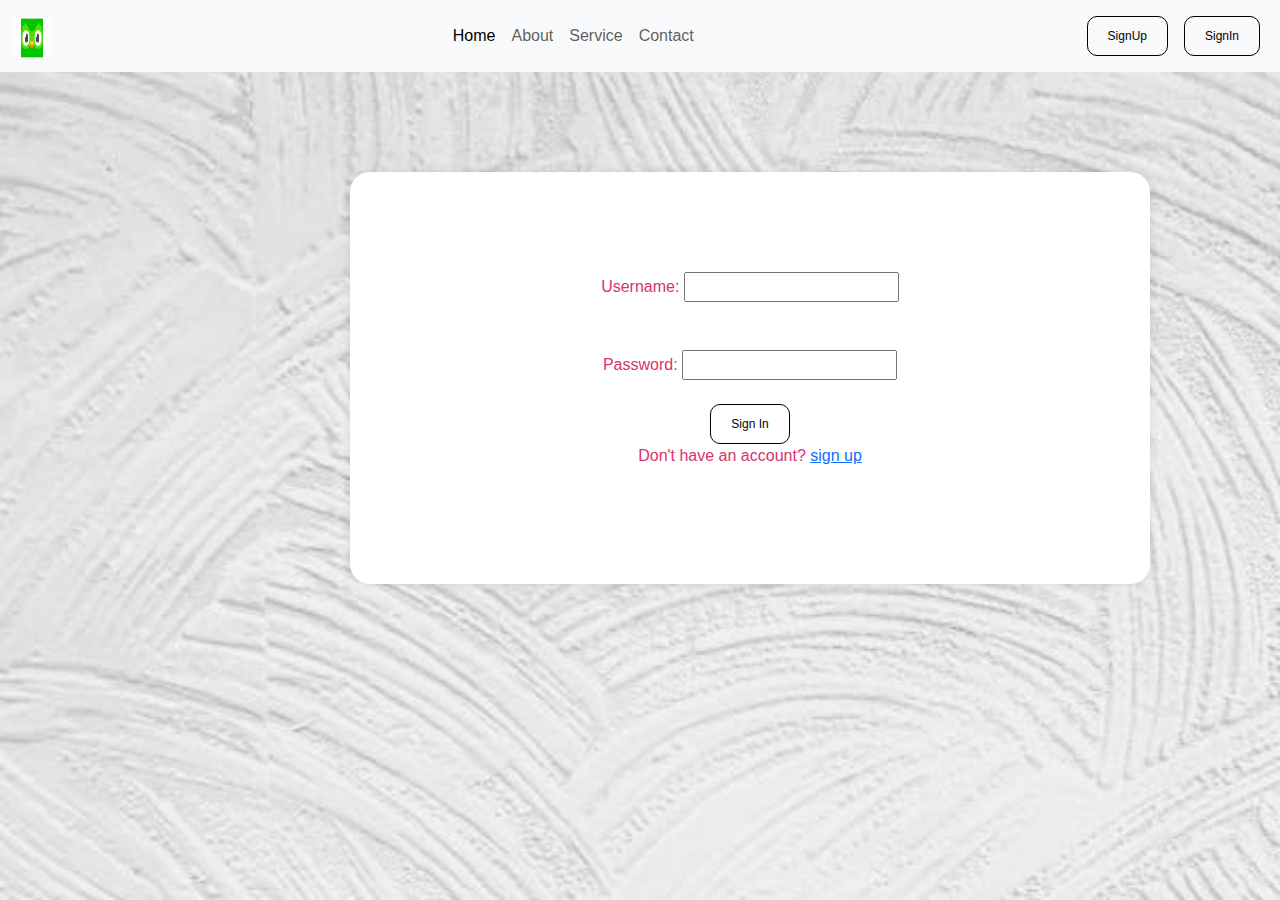
<file: signin.html>
<!DOCTYPE html>
<html lang="en">
<head>
    <meta charset="UTF-8">
    <meta name="viewport" content="width=device-width, initial-scale=1.0">
    <title>Document</title>
    <link href="https://cdn.jsdelivr.net/npm/bootstrap@5.3.3/dist/css/bootstrap.min.css" 
    rel="stylesheet" integrity="sha384-QWTKZyjpPEjISv5WaRU9OFeRpok6YctnYmDr5pNlyT2bRjXh0JMhjY6hW+ALEwIH" crossorigin="anonymous">
    <link rel="stylesheet" type="text/css" href="./css/signin.css">
    <link rel="icon" type="image/jpeg" href="images/duo.jpeg">
</head>
<body>
    <nav class="navbar navbar-expand-lg bg-body-tertiary">
        <div class="container-fluid">
          <a class="navbar-brand" href="home.html">
            <img src="../images/duo.jpeg" alt="Logo" width="40" height="40" class="d-inline-block align-text-top">
          </a>
          <button class="navbar-toggler" type="button" data-bs-toggle="collapse" data-bs-target="#navbarScroll" aria-controls="navbarScroll" aria-expanded="false" aria-label="Toggle navigation">
            <span class="navbar-toggler-icon"></span>
          </button>
          <div class="collapse navbar-collapse" id="navbarScroll">

            <ul class="navbar-nav mx-auto">
              <li class="nav-item">
                <a class="nav-link active" aria-current="page" href="index.html">Home</a>
            </li>
            <li class="nav-item">
                <a class="nav-link" aria-current="page" href="about.html">About</a>
            </li>
            <li class="nav-item">
                <a class="nav-link" aria-current="page" href="service.html">Service</a>
            </li>
            <li class="nav-item">
                <a class="nav-link" aria-current="page" href="contact.html">Contact</a>
            </li>
              </li>
            </div>
            </ul>
            <form class="d-flex"  role="search">
              <a class="btn btn-outline-success  m-2" href="signup.html">SignUp</a>
              <a class="btn btn-outline-success m-2" href="signin.html">SignIn</a>

            </form>
        </div>
      </nav>
    <form action="" method="">
      <div class="container">
    <form action="" method="">

<label for="Username">Username:</label>
<input type="text" id="Username" required><br><br><br>


<label for="Password">Password:</label>
<input type="password" id="Password" required><br><br>

<a href="#"><button type="button" class="btn">Sign In</button><br></a>
  
 
<p>Don't have an account? <a href="signup.html"> sign up </a> </p>



</div>
<script src="https://cdn.jsdelivr.net/npm/bootstrap@5.3.3/dist/js/bootstrap.bundle.min.js" integrity="sha384-YvpcrYf0tY3lHB60NNkmXc5s9fDVZLESaAA55NDzOxhy9GkcIdslK1eN7N6jIeHz" crossorigin="anonymous"></script>
</body>
</html>
</file>
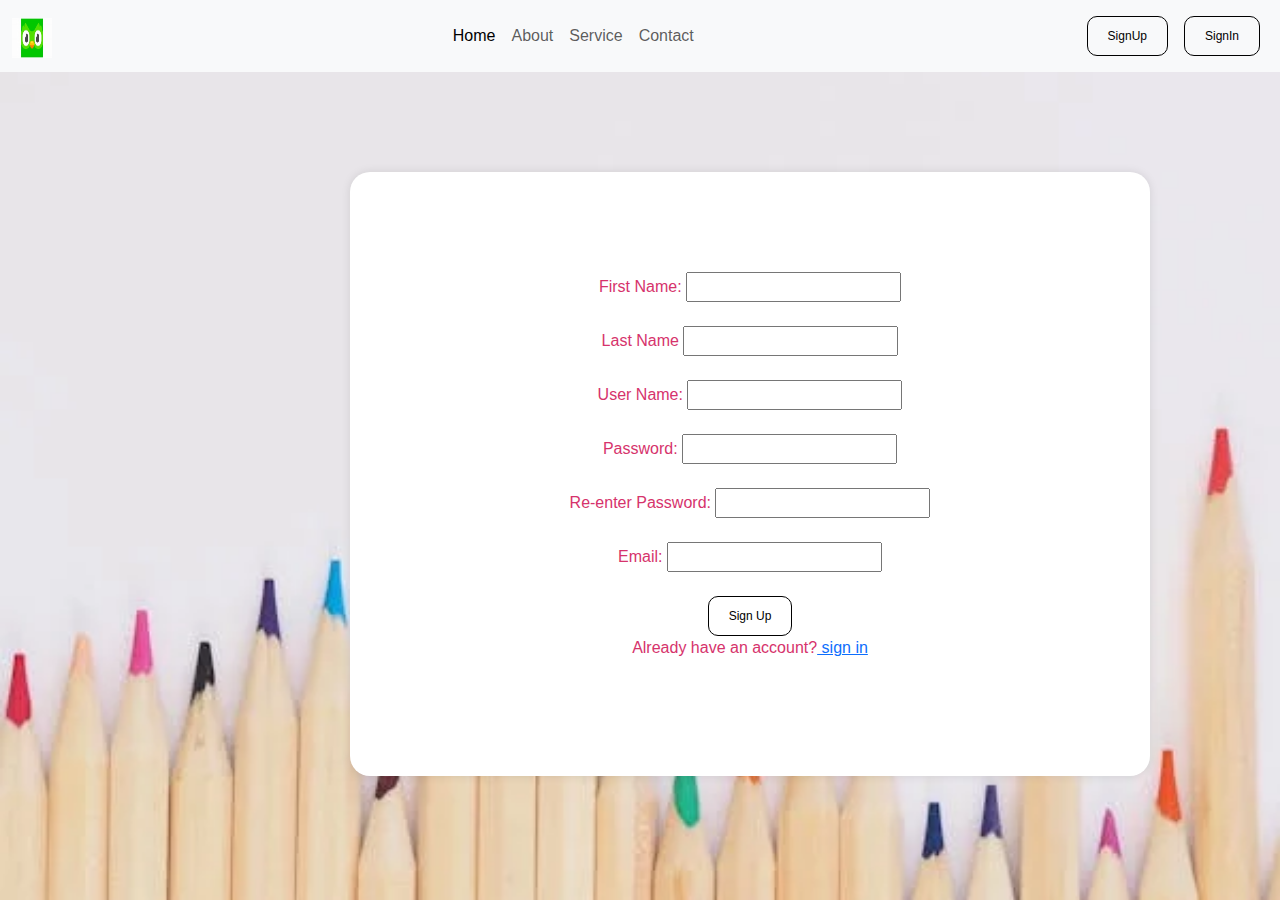
<file: signup.html>
<!DOCTYPE html>
<html lang="en">
<head>
   
    <meta charset="UTF-8">
    <meta name="viewport" content="width=device-width, initial-scale=1.0">
    <title>Document</title>
    <link href="https://cdn.jsdelivr.net/npm/bootstrap@5.3.3/dist/css/bootstrap.min.css" 
    rel="stylesheet" integrity="sha384-QWTKZyjpPEjISv5WaRU9OFeRpok6YctnYmDr5pNlyT2bRjXh0JMhjY6hW+ALEwIH" crossorigin="anonymous">
    
    <link rel="stylesheet" type="text/css" href="./css/signup.css">
    <link rel="icon" type="image/jpeg" href="images/duo.jpeg">
</head>
<body>
    <nav class="navbar navbar-expand-lg bg-body-tertiary">
        <div class="container-fluid">
          <a class="navbar-brand" href="home.html">
            <img src="../images/duo.jpeg" alt="Logo" width="40" height="40" class="d-inline-block align-text-top">
          </a>
          <button class="navbar-toggler" type="button" data-bs-toggle="collapse" data-bs-target="#navbarScroll" aria-controls="navbarScroll" aria-expanded="false" aria-label="Toggle navigation">
            <span class="navbar-toggler-icon"></span>
          </button>
          <div class="collapse navbar-collapse" id="navbarScroll">

            <ul class="navbar-nav mx-auto ">
              <li class="nav-item">
                <a class="nav-link active" aria-current="page" href="home.html">Home</a>
            </li>
            <li class="nav-item">
                <a class="nav-link" aria-current="page" href="about.html">About</a>
            </li>
            <li class="nav-item">
                <a class="nav-link" aria-current="page" href="service.html">Service</a>
            </li>
            <li class="nav-item">
                <a class="nav-link" aria-current="page" href="contact.html">Contact</a>
            </li>
              </li>
            </div>
            </ul>
            <form class="d-flex"  role="search">
              <a class="btn btn-outline-success  m-2" href="signup.html">SignUp</a>
              <a class="btn btn-outline-success m-2" href="signin.html">SignIn</a>

            </form>
        </div>
      </nav>
    <form action="" method="">
      <div class="container">
      
      
<label for="Firstname">First Name:</label>
<input type="text" id="Firstname" required><br><br>


<label for="Lastname">Last Name</label>
<input type="text" id="Lastname" required><br><br>

<label for="Username">User Name:</label>
<input type="text" id="Password" required><br><br>

<label for="Password">Password:</label>
<input type="password" id="Password" required><br><br>

<label for="Password">Re-enter Password:</label>
<input type="password" id="Password" required><br><br>

<label for="email">Email:</label>
<input type="email" id="email" required><br><br>

<a href="#"><button type="button" class="btn">Sign Up</button><br></a>
  

<p>Already have an account?<a href="signin.html"> sign in</a></p>
    
</div>

<script src="https://cdn.jsdelivr.net/npm/bootstrap@5.3.3/dist/js/bootstrap.bundle.min.js" integrity="sha384-YvpcrYf0tY3lHB60NNkmXc5s9fDVZLESaAA55NDzOxhy9GkcIdslK1eN7N6jIeHz" crossorigin="anonymous"></script>
</body>
</html>
</file>
<file: css/signin.css>
body{
    font-family:"sitka banner",Arial, sans-serif;
    text-align: center;
    color: #d6336c;
    background-image:url(../images/signin.jpeg);
    background-repeat: no-repeat;
    background-size: cover;

}




.container {
   
    max-width: 800px;
    margin-top: 100px ;
    margin-left:350px;
    padding: 100px;
    background: white;
    border-radius: 20px;
    box-shadow: 0px 0px 10px rgba(0, 0, 0, 0.1);
}


.btn{

    display: inline-block; 
    padding: 10px 20px;
    border: 1px solid black; 
    border-radius: 10px; 
    color: black; 
    font-size: 12px;
    transition: 0.3s; 
    text-align: center;


}
</file>
<file: css/signup.css>
body{
    font-family:"sitka banner",Arial, sans-serif;
    text-align: center;
    color: #d6336c;
    background-image:url(../images/signup.jpeg);
    background-repeat: no-repeat;
    background-size: cover;

}




.container {
   
    max-width: 800px;
    margin-top: 100px ;
    margin-left:350px;
    padding: 100px;
    background: white;
    border-radius: 20px;
    box-shadow: 0px 0px 10px rgba(0, 0, 0, 0.1);
}


.btn{

    display: inline-block; 
    padding: 10px 20px;
    border: 1px solid black; 
    border-radius: 10px; 
    color: black; 
    font-size: 12px;
    transition: 0.3s; 
    text-align: center;


}
</file>
